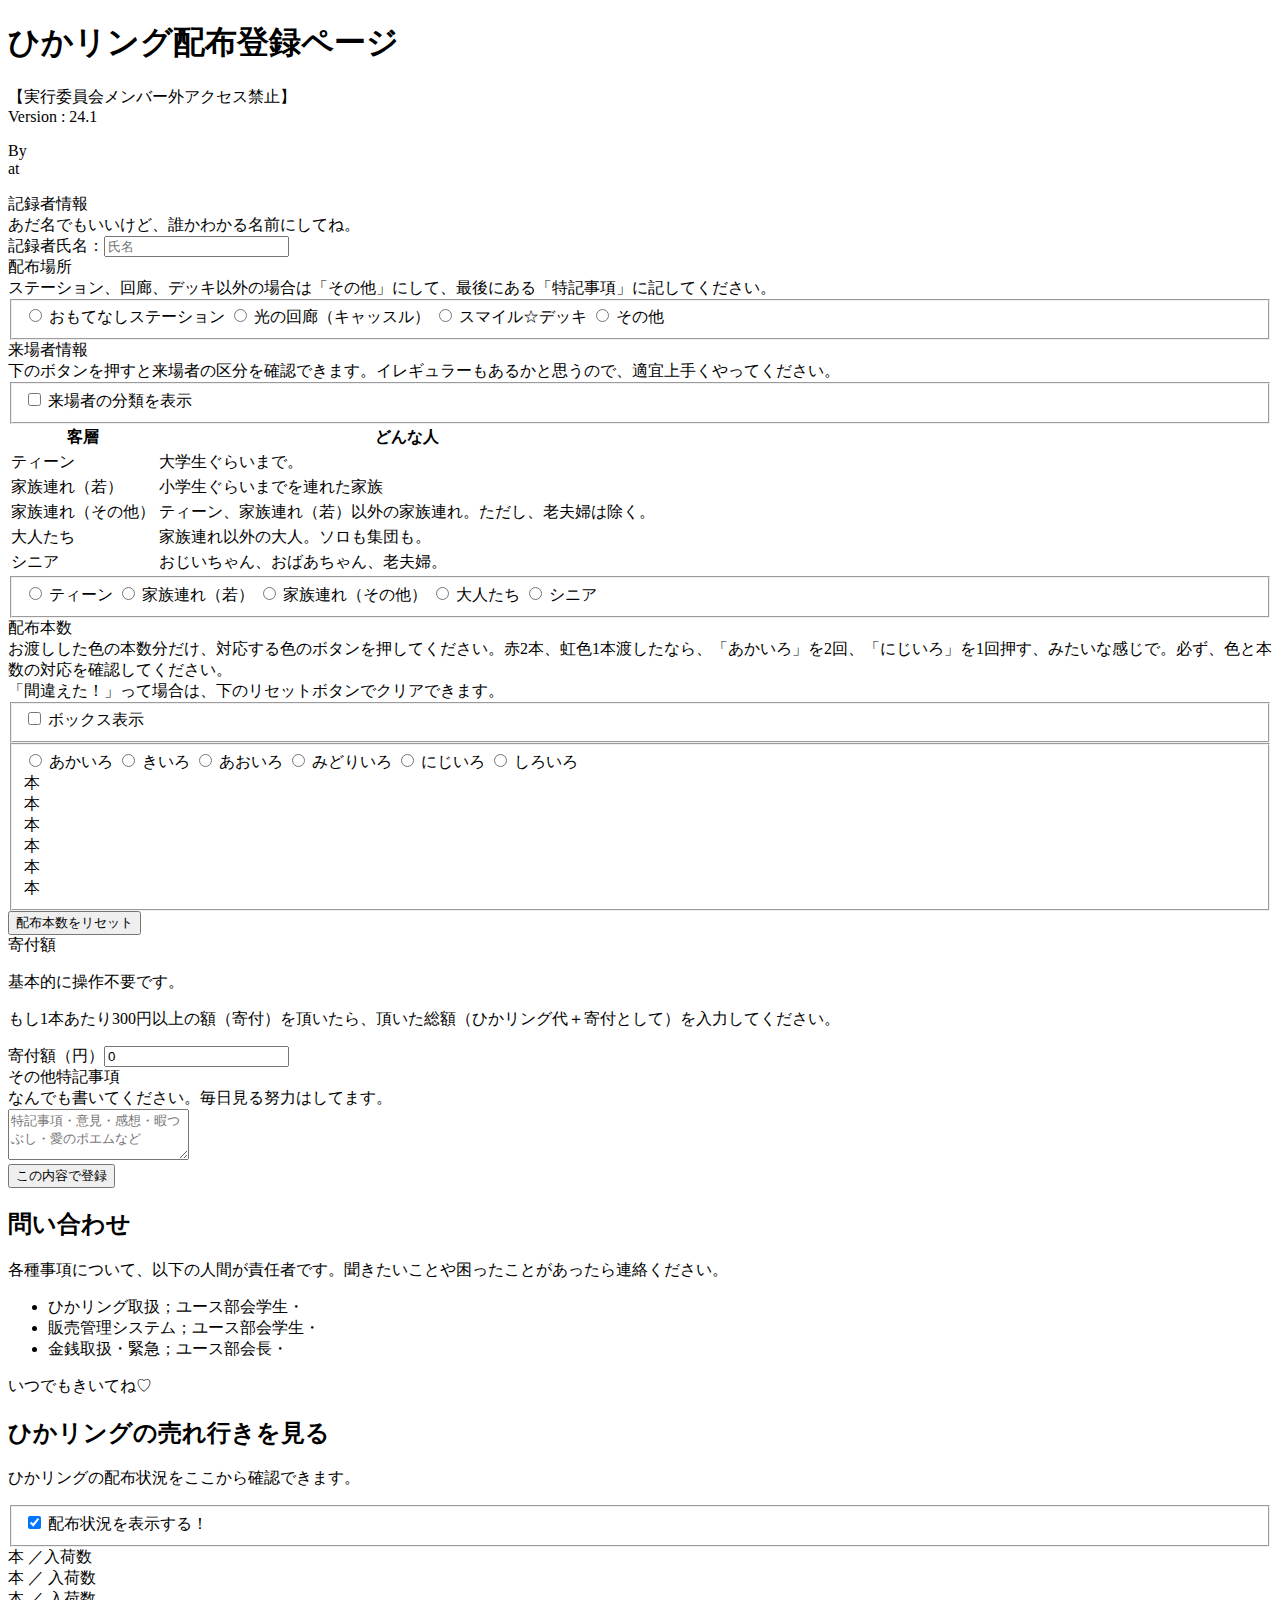
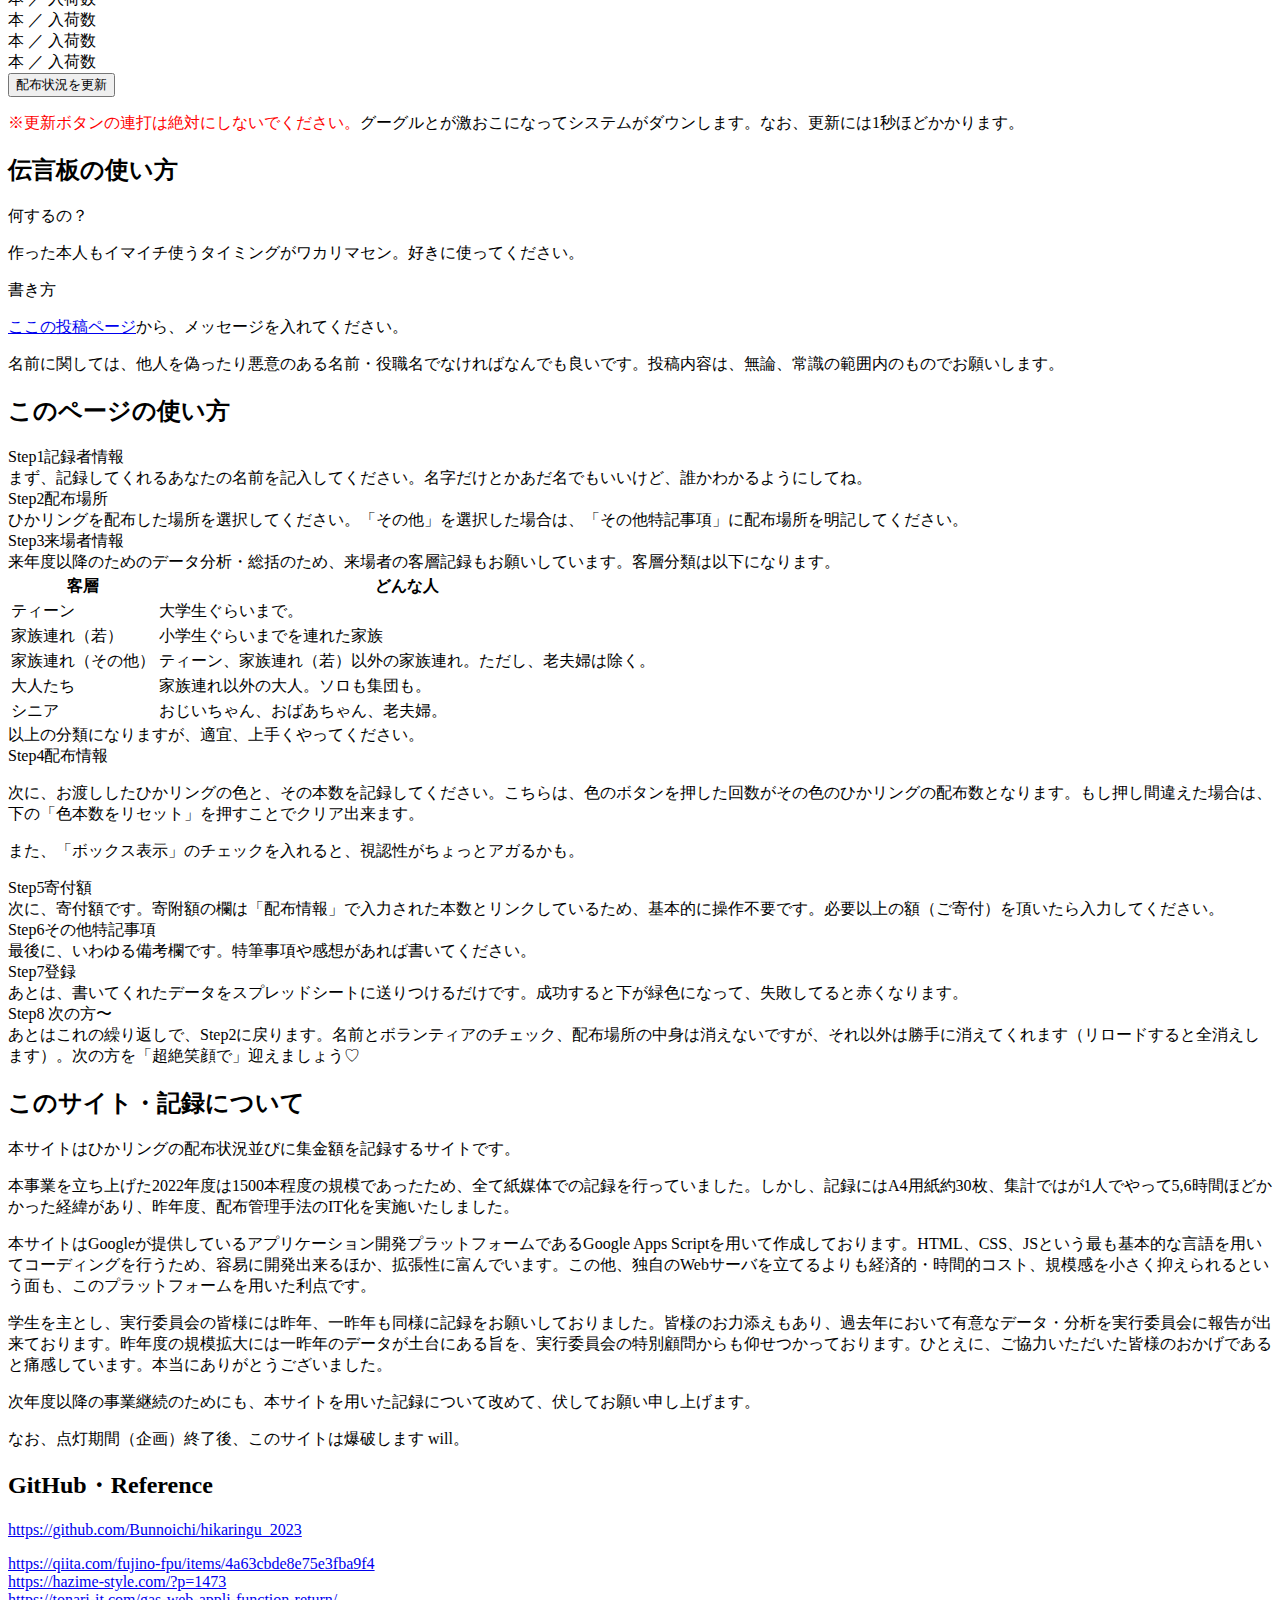
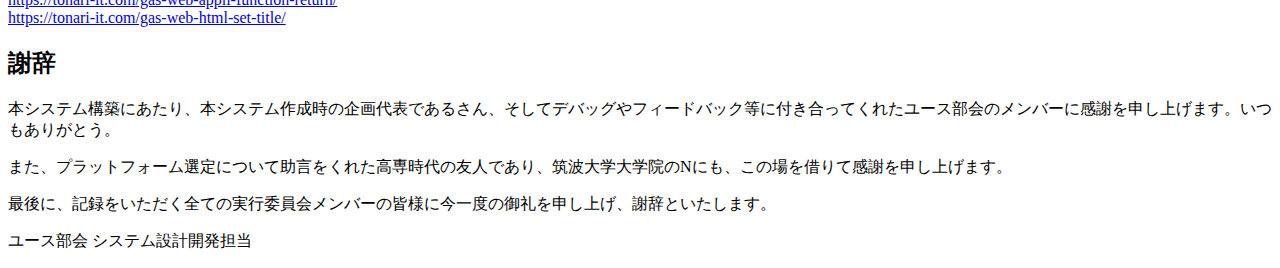
<file: GAS/index.html>
<!DOCTYPE html>
<meta charset="UTF-8" name="viewport" content="width=device-width, initial-scale=1, minimum-scale=1, user-scalable=yes">
<html>
  <head>
    <base target="_top">
    <!-- <link rel="stylesheet" href="style.css"> -->
    <!-- <script src="javascript.js"></script> -->
   <?!= HtmlService.createHtmlOutputFromFile("css").getContent(); ?>
   <?!= HtmlService.createHtmlOutputFromFile("script").getContent(); ?>
   </head>
   <body>
   <!-- Hello, World! -->
   <h1>ひかリング配布登録ページ</h1>
   <div class="warning">
      【実行委員会メンバー外アクセス禁止】
   </div>
   
   <div id="version_information">
      Version : 24.1
   </div>

   <div class="Messeage_display">
      <div id="messeage_content">
         <p>
            <?  output.append(array_messeage[3]); ?>
         </p>
      </div>
      <div id="messeage_meta_data">
         <p>
            <div id="messeage_meta_data_speaker">By <?  output.append(array_messeage[2]); ?></div>
            <div id="messeage_meta_data_data">at <?  output.append(array_messeage[0]); ?> <?  output.append(array_messeage[1]); ?></div>
         </p>
      </div>
   </div>

   <div class="question">
      <div class="question_overall">
         <div class="question_title">記録者情報</div>
         <div class="question_description">
            あだ名でもいいけど、誰かわかる名前にしてね。
            </div>
            <div class="question_content">
               <label for="input_handler_name">記録者氏名：</label><input type="text" id="input_handler_name" placeholder="氏名" class="textbox"><br>
            <!-- <fieldset class="checkbox-001">
               <label>
                  <input type="checkbox" id="input_checked_volunteer" >
                  わたし当日ボランティア！
               </label>
            </fieldset> -->
         </div>
      </div>
      
      <div class="question_overall">
         <div class="question_title">配布場所</div>
         <div class="question_description">
            ステーション、回廊、デッキ以外の場合は「その他」にして、最後にある「特記事項」に記してください。
         </div>
         <div class="question_content">
            <fieldset class="radio-003">
               <label>
                  <input type="radio" name="spot_choice"  id="spot_station" value="station"/>
                  おもてなしステーション
               </label>
               <label>
                  <input type="radio" name="spot_choice" id="spot_castle" value="castle"/>
                  光の回廊（キャッスル）
               </label>
               <label>
                  <input type="radio" name="spot_choice" id="spot_deck" value="deck"/>
                  スマイル☆デッキ
               </label>
               <label>
                  <input type="radio" name="spot_choice" id="spot_otherwise" value="otherwise"/>
                  その他
               </label>
            </fieldset>
         </div>
      </div>
      
      <div class="question_overall">
         <div class="question_title">来場者情報</div>
         <div class="question_description">
            下のボタンを押すと来場者の区分を確認できます。イレギュラーもあるかと思うので、適宜上手くやってください。
            <fieldset class="checkbox-001">
               <label>
                  <input type="checkbox" id="show_target_classification_flexbox" onclick="show_target_classification_flexbox()">
                  来場者の分類を表示
               </label>
            </fieldset>
            <div id="target_classification_flexbox">
               <table class="design12">
                  <tr>
                     <th>客層</th>
                     <th>どんな人</th>
                  </tr>
                  <tr>
                     <td>ティーン</td>
                     <td>大学生ぐらいまで。</td>
                  </tr>
                  <tr>
                     <td>家族連れ（若）</td>
                     <td>小学生ぐらいまでを連れた家族</td>
                  </tr>
                  <tr>
                     <td>家族連れ（その他）</td>
                     <td>ティーン、家族連れ（若）以外の家族連れ。ただし、老夫婦は除く。</td>
                  </tr>
                  <tr>
                     <td>大人たち</td>
                     <td>家族連れ以外の大人。ソロも集団も。</td>
                  </tr>
                  <tr>
                     <td>シニア</td>
                     <td>おじいちゃん、おばあちゃん、老夫婦。</td>
                  </tr>
               </table>
            </div>
         </div>
         <div class="question_content">
            <fieldset class="radio-003">
               <label>
                  <input type="radio" name="target_choice"  id="target_teen" value="teen"/>
                  ティーン
               </label>
               <label>
                  <input type="radio" name="target_choice" id="target_yaf" value="yaf"/>
                  家族連れ（若）
               </label>
               <label>
                  <input type="radio" name="target_choice" id="target_af" value="af"/>
                  家族連れ（その他）
               </label>
               <label>
                  <input type="radio" name="target_choice" id="target_adult" value="adult"/>
                  大人たち
               </label>
               <label>
                  <input type="radio" name="target_choice" id="target_senior" value="senior"/>
                  シニア
               </label>
            </fieldset>
         </div>
      </div>
      <div class="question_overall">
         <div class="question_title">配布本数</div>
         <div class="question_description">
            お渡しした色の本数分だけ、対応する色のボタンを押してください。赤2本、虹色1本渡したなら、「あかいろ」を2回、「にじいろ」を1回押す、みたいな感じで。必ず、色と本数の対応を確認してください。<br>「間違えた！」って場合は、下のリセットボタンでクリアできます。
            <fieldset class="checkbox-001">
               <label>
                  <input type="checkbox" onclick="box_show()" id="box_show">
                  ボックス表示
               </label>
            </fieldset>
         </div>
         <div class="question_content">
            <fieldset class="radio-002">
               <label id="color_P">
                  <input type="radio" value="color_P" name="color_choice" onclick="color_counter('color_P')"/>
                  あかいろ
                  <span class="color_amount" id="color_P_amount"></span>
               </label>
               <label id="color_Y">
                  <input type="radio" value="color_Y" name="color_choice" onclick="color_counter('color_Y')"/>
                  きいろ
                  <span class="color_amount" id="color_Y_amount"></span>
               </label>
               <label id="color_B">
                  <input type="radio" value="color_B" name="color_choice" onclick="color_counter('color_B')"/>
                  あおいろ
                  <span class="color_amount" id="color_B_amount"></span>
               </label>
               <label id="color_G">
                  <input type="radio" value="color_G" name="color_choice" onclick="color_counter('color_G')"/>
                  みどりいろ
                  <span class="color_amount" id="color_G_amount"></span>
               </label>
               <label id="color_Ra">
                  <input type="radio" value="color_Ra" name="color_choice" onclick="color_counter('color_Ra')"/>
                  にじいろ
                  <span class="color_amount" id="color_Ra_amount"></span>
               </label>
               <label id="color_W">
                  <input type="radio" value="color_W" name="color_choice" onclick="color_counter('color_W')"/>
                  しろいろ
                  <span class="color_amount" id="color_W_amount"></span>
               </label>
               <div class="color_amount_flex_parent">
                  <div class="color_amount_flex_child" id="color_amount_flex_child_P">
                     <span id="color_amount_flex_child_P_span"></span>
                     <span class="color_amount_flex_child_span">本</span>
                  </div>
                  <div class="color_amount_flex_child" id="color_amount_flex_child_Y">
                     <span id="color_amount_flex_child_Y_span"></span>
                     <span class="color_amount_flex_child_span">本</span>
                  </div>
                  <div class="color_amount_flex_child" id="color_amount_flex_child_B">
                     <span id="color_amount_flex_child_B_span"></span>
                     <span class="color_amount_flex_child_span">本</span>
                  </div>
               </div>
               <div class="color_amount_flex_parent">
                  <div class="color_amount_flex_child" id="color_amount_flex_child_G">
                     <span id="color_amount_flex_child_G_span"></span>
                     <span class="color_amount_flex_child_span">本</span>
                  </div>
                  <div class="color_amount_flex_child" id="color_amount_flex_child_Ra">
                     <span id="color_amount_flex_child_Ra_span"></span>
                     <span class="color_amount_flex_child_span">本</span>
                  </div>
                  <div class="color_amount_flex_child" id="color_amount_flex_child_W">
                     <span id="color_amount_flex_child_W_span"></span>
                     <span class="color_amount_flex_child_span">本</span>
                  </div>
               </div>

            </fieldset>
            <button id="color_amount_reset" onclick="color_counter_reset()">配布本数をリセット</button>
         </div>
      </div>
   </div>
      <div class="question_overall">
         <div class="question_title">寄付額</div>
         <div class="question_description">
            <p>
               基本的に操作不要です。
            </p>
            <p>
               もし1本あたり300円以上の額（寄付）を頂いたら、頂いた総額（ひかリング代＋寄付として）を入力してください。
            </p>
         </div>
         <div class="question_content">
            <label for="input_donation_amount">寄付額（円）</label><input type="number" class="textbox" id="input_donation_amount" min="0" value="0">
         </div>
      </div>
      <div class="question_overall">
         <div class="question_title">その他特記事項</div>
         <div class="question_description">
            なんでも書いてください。毎日見る努力はしてます。
         </div>
         <div class="question_content">
            <div class="question_description"></div>
            <textarea name="" id="input_commentary" placeholder="特記事項・意見・感想・暇つぶし・愛のポエムなど" class="textarea" rows="3"></textarea>
         </div>
      </div>
   </div>
   <input type="button" value="この内容で登録" id="submit_button" onclick="submit()"></button>

   <div class="container" id="container">
      <div id="container_1"></div>
      <div id="container_2"></div>
      <div id="container_3"></div>
   </div>

   <h2>問い合わせ</h2>
   <div class="content">
      <div class="description_content">
         各種事項について、以下の人間が責任者です。聞きたいことや困ったことがあったら連絡ください。
         <ul>
            <li>ひかリング取扱；ユース部会学生・<?  output.append(array_name.getValues()[0][0]); ?></li>
            <li>販売管理システム；ユース部会学生・<?  output.append(array_name.getValues()[1][0]); ?></li>
            <li>金銭取扱・緊急；ユース部会長・<?  output.append(array_name.getValues()[2][0]); ?></li>
         </ul>
         <p>いつでもきいてね♡</p>
      </div>
   </div>

   <h2>ひかリングの売れ行きを見る</h2>
   <div class="content">
      <div class="description_content">
         <p>ひかリングの配布状況をここから確認できます。</p>
         <fieldset class="checkbox-001">
            <label>
               <input type="checkbox" id="checkbox_show_eaarning_display" 
               onclick="show_eaarning_display()" checked>
               配布状況を表示する！
            </label>
         </fieldset>
         <div id="earning_display_parent">
            <div class="earning_display_child" id="earning_display_child_R">
               <span id="earning_display_child_R_span"><?=  getEarnings()[0][0]; ?></span>
               <span class="earning_display_child_span">本 ／入荷数</span>
               <span id="earning_display_child_R_ArraivalQuantity"><?  output.append(array_in.getValues()[0][0]); ?></span>
            </div>
            <div class="earning_display_child" id="earning_display_child_Y">
               <span id="earning_display_child_Y_span"><?=  getEarnings()[1][0]; ?></span>
               <span class="earning_display_child_span">本 ／ 入荷数</span>
               <span id="earning_display_child_Y_ArraivalQuantity"><?  output.append(array_in.getValues()[1][0]); ?></span>
            </div>
            <div class="earning_display_child" id="earning_display_child_B">
               <span id="earning_display_child_B_span"><?=  getEarnings()[2][0]; ?></span>
               <span class="earning_display_child_span">本 ／ 入荷数</span>
               <span id="earning_display_child_B_ArraivalQuantity"><?  output.append(array_in.getValues()[2][0]); ?></span>
            </div>
            <div class="earning_display_child" id="earning_display_child_G">
               <span id="earning_display_child_G_span"><?=  getEarnings()[3][0]; ?></span>
               <span class="earning_display_child_span">本 ／ 入荷数</span>
               <span id="earning_display_child_G_ArraivalQuantity"><?  output.append(array_in.getValues()[2][0]); ?></span>
            </div>
            <div class="earning_display_child" id="earning_display_child_Ra">
               <span id="earning_display_child_Ra_span"><?=  getEarnings()[4][0]; ?></span>
               <span class="earning_display_child_span">本 ／ 入荷数</span>
               <span id="earning_display_child_Ra_ArraivalQuantity"><?  output.append(array_in.getValues()[3][0]); ?></span>
            </div>
            <div class="earning_display_child" id="earning_display_child_W">
               <span id="earning_display_child_W_span"><?=  getEarnings()[5][0]; ?></span>
               <span class="earning_display_child_span">本 ／ 入荷数</span>
               <span id="earning_display_child_W_ArraivalQuantity"><?  output.append(array_in.getValues()[4][0]); ?></span>
            </div>
            <div id="updated_time"></div>
            <button id="color_amount_reset" onclick="earning_display_update()">配布状況を更新</button>
         </div>
         <p><font color="red">※更新ボタンの連打は絶対にしないでください。</font>グーグルと<?  output.append(array_name.getValues()[3][0]); ?>が激おこになってシステムがダウンします。なお、更新には1秒ほどかかります。</p>
      </div>
   </div>

   <h2>伝言板の使い方</h2>
   <div class="content">
         <div>
            <div class="step">何するの？</div>
            <div class="description_content">
               <p>
                  作った本人もイマイチ使うタイミングがワカリマセン。好きに使ってください。
               </p>
            </div>
         </div>
         <div>
            <div class="step">書き方</div>
            <div class="description_content">
               <p>
                  <a href="https://script.google.com/macros/s/AKfycbxxGWriLuSnff3xe3x0wlXobyGR4HcJAYVUxoHYwJDvlDvozFoM9_6Z1M3SjnwWqnCuWw/exec" target="_blank">ここの投稿ページ</a>から、メッセージを入れてください。
               </p>
               <p>
                  名前に関しては、他人を偽ったり悪意のある名前・役職名でなければなんでも良いです。投稿内容は、無論、常識の範囲内のものでお願いします。
               </p>
            </div>
         </div>
         <div>
   </div>

   <h2>このページの使い方</h2>
   <div class="content">
      <div class="step"><span class="step_num">Step1</span>記録者情報</div>
      <div class="description_content">
         まず、記録してくれるあなたの名前を記入してください。名字だけとかあだ名でもいいけど、誰かわかるようにしてね。
      </div>
      <div class="step"><span class="step_num">Step2</span>配布場所</div>
      <div class="description_content">
         ひかリングを配布した場所を選択してください。「その他」を選択した場合は、「その他特記事項」に配布場所を明記してください。
      </div>
      <div class="step" id="description_target_description"><span class="step_num">Step3</span>来場者情報</div>
      <div class="description_content">
         来年度以降のためのデータ分析・総括のため、来場者の客層記録もお願いしています。客層分類は以下になります。
         <table class="design12">
            <tr>
               <th>客層</th>
               <th>どんな人</th>
            </tr>
            <tr>
               <td>ティーン</td>
               <td>大学生ぐらいまで。</td>
            </tr>
            <tr>
               <td>家族連れ（若）</td>
               <td>小学生ぐらいまでを連れた家族</td>
            </tr>
            <tr>
               <td>家族連れ（その他）</td>
               <td>ティーン、家族連れ（若）以外の家族連れ。ただし、老夫婦は除く。</td>
            </tr>
            <tr>
               <td>大人たち</td>
               <td>家族連れ以外の大人。ソロも集団も。</td>
            </tr>
            <tr>
               <td>シニア</td>
               <td>おじいちゃん、おばあちゃん、老夫婦。</td>
            </tr>
         </table>
         以上の分類になりますが、適宜、上手くやってください。
      </div>
      <div class="step"><span class="step_num">Step4</span>配布情報</div>
      <div class="description_content">
         <p>次に、お渡ししたひかリングの色と、その本数を記録してください。こちらは、色のボタンを押した回数がその色のひかリングの配布数となります。もし押し間違えた場合は、下の「色本数をリセット」を押すことでクリア出来ます。</p>
         <p>また、「ボックス表示」のチェックを入れると、視認性がちょっとアガるかも。</p>
      </div>
      <div class="step"><span class="step_num">Step5</span>寄付額</div>
      <div class="description_content">
         次に、寄付額です。寄附額の欄は「配布情報」で入力された本数とリンクしているため、基本的に操作不要です。必要以上の額（ご寄付）を頂いたら入力してください。
      </div>
      <div class="step"><span class="step_num">Step6</span>その他特記事項</div>
      <div class="description_content">
         最後に、いわゆる備考欄です。特筆事項や感想があれば書いてください。
      </div>
      <div class="step"><span class="step_num">Step7</span>登録</div>
      <div class="description_content">
         あとは、書いてくれたデータをスプレッドシートに送りつけるだけです。成功すると下が緑色になって、失敗してると赤くなります。
      </div>
      <div class="step"><span class="step_num">Step8</span> 次の方〜</div>
      <div class="description_content">
         あとはこれの繰り返しで、Step2に戻ります。名前とボランティアのチェック、配布場所の中身は消えないですが、それ以外は勝手に消えてくれます（リロードすると全消えします）。次の方を「超絶笑顔で」迎えましょう♡
      </div>
   </div>

   <h2>このサイト・記録について</h2>
   <div class="content">
      <p>本サイトはひかリングの配布状況並びに集金額を記録するサイトです。</p>
      <p>本事業を立ち上げた2022年度は1500本程度の規模であったため、全て紙媒体での記録を行っていました。しかし、記録にはA4用紙約30枚、集計では<?  output.append(array_name.getValues()[3][0]); ?>が1人でやって5,6時間ほどかかった経緯があり、昨年度、配布管理手法のIT化を実施いたしました。</p>
      <p>本サイトはGoogleが提供しているアプリケーション開発プラットフォームであるGoogle Apps Scriptを用いて作成しております。HTML、CSS、JSという最も基本的な言語を用いてコーディングを行うため、容易に開発出来るほか、拡張性に富んでいます。この他、独自のWebサーバを立てるよりも経済的・時間的コスト、規模感を小さく抑えられるという面も、このプラットフォームを用いた利点です。</p>
      <p>学生を主とし、実行委員会の皆様には昨年、一昨年も同様に記録をお願いしておりました。皆様のお力添えもあり、過去年において有意なデータ・分析を実行委員会に報告が出来ております。昨年度の規模拡大には一昨年のデータが土台にある旨を、実行委員会の<?  output.append(array_name.getValues()[4][0]); ?>特別顧問からも仰せつかっております。ひとえに、ご協力いただいた皆様のおかげであると痛感しています。本当にありがとうございました。</p> 
      <p>次年度以降の事業継続のためにも、本サイトを用いた記録について改めて、伏してお願い申し上げます。</p>
      <p>なお、点灯期間（企画）終了後、このサイトは爆破します will。</p>
   </div>

   <h2>GitHub・Reference</h2>
   <div class="content">
      <p>
         <a href="https://github.com/Bunnoichi/hikaringu_2023" target="_blank">https://github.com/Bunnoichi/hikaringu_2023</a>
      </p>
      <p>
         <a href="https://qiita.com/fujino-fpu/items/4a63cbde8e75e3fba9f4" target="_blank">https://qiita.com/fujino-fpu/items/4a63cbde8e75e3fba9f4</a><br>
         <a href="https://hazime-style.com/?p=1473" target="_blank">https://hazime-style.com/?p=1473</a><br>
         <a href="https://tonari-it.com/gas-web-appli-function-return/" target="_blank">https://tonari-it.com/gas-web-appli-function-return/</a><br>
         <a href="https://tonari-it.com/gas-web-html-set-title/" target="_blank">https://tonari-it.com/gas-web-html-set-title/</a>
      </p>
   </div>

   <h2>謝辞</h2>
   <div class="content">
      <p>本システム構築にあたり、本システム作成時の企画代表である<?  output.append(array_name.getValues()[0][0]); ?>さん、そしてデバッグやフィードバック等に付き合ってくれたユース部会のメンバーに感謝を申し上げます。いつもありがとう。</p>
      <p>また、プラットフォーム選定について助言をくれた高専時代の友人であり、筑波大学大学院のNにも、この場を借りて感謝を申し上げます。</p>
      <p>最後に、記録をいただく全ての実行委員会メンバーの皆様に今一度の御礼を申し上げ、謝辞といたします。</p>
      <p id="author">ユース部会 システム設計開発担当　<?  output.append(array_name.getValues()[1][0]); ?></p>
   </div>

   </body>
</html>
</file>
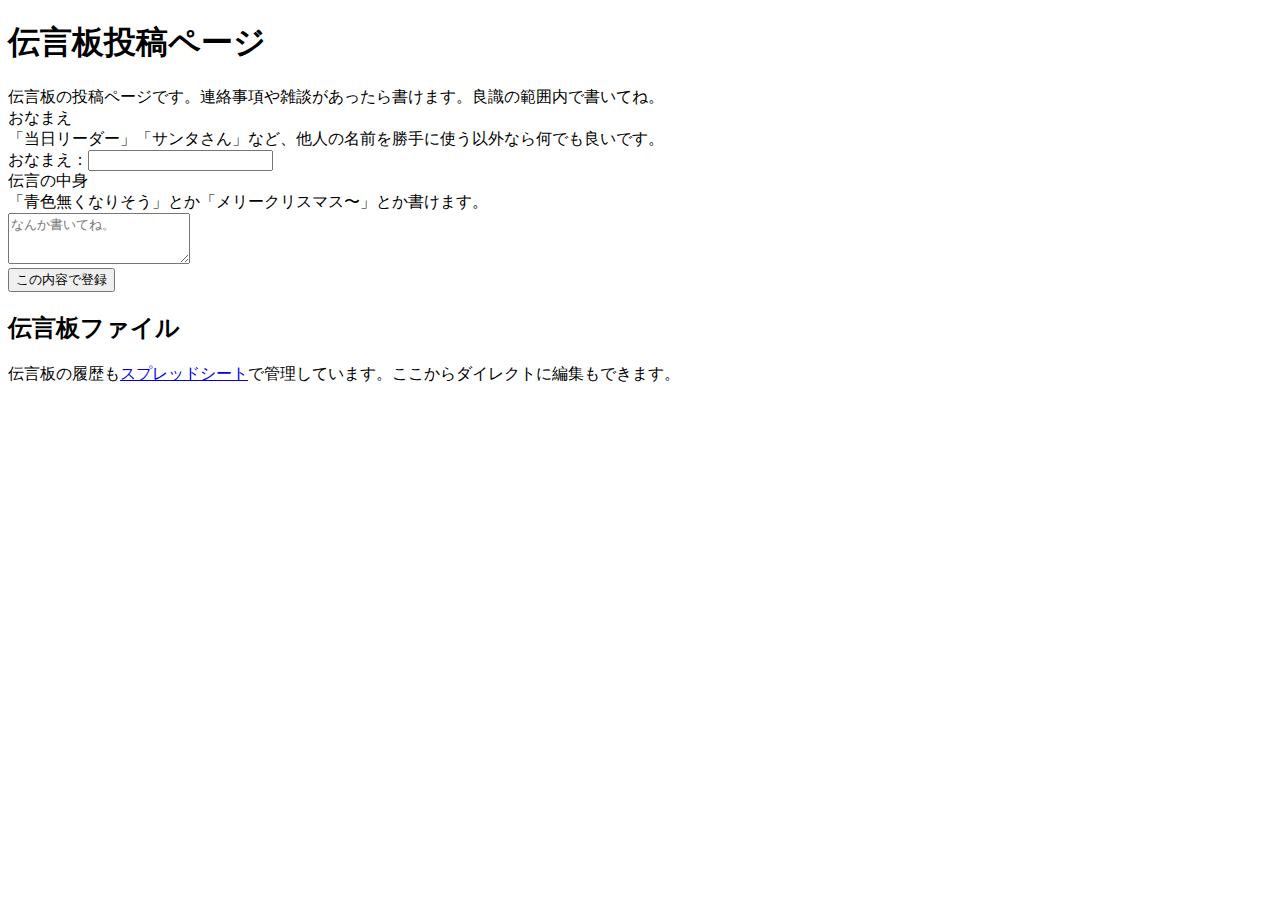
<file: Messeage_Page/GAS_messeage/index.html>
<!DOCTYPE html>
<meta charset="UTF-8" name="viewport" content="width=device-width, initial-scale=1, minimum-scale=1, user-scalable=yes">
<html>
  <head>
    <base target="_top">
    <!-- <link rel="stylesheet" href="style.css"> -->
    <!-- <script src="javascript.js"></script> -->
   <?!= HtmlService.createHtmlOutputFromFile("css").getContent(); ?>
  </head>
  <body>
    <!-- Hello, World! -->
    <h1>伝言板投稿ページ</h1>
    <div class="warning">
       伝言板の投稿ページです。連絡事項や雑談があったら書けます。良識の範囲内で書いてね。
    </div>
    <div class="question">
       <div class="question_overall">
          <div class="question_title">おなまえ</div>
          <div class="question_description">
             「当日リーダー」「サンタさん」など、他人の名前を勝手に使う以外なら何でも良いです。
            </div>
            <div class="question_content">
               <label for="input_handler_name">おなまえ：</label><input type="text" id="input_handler_name" placeholder="" class="textbox"><br>
         </div>
      </div>
   </div>
      <div class="question_overall">
         <div class="question_title">伝言の中身</div>
         <div class="question_description">
            「青色無くなりそう」とか「メリークリスマス〜」とか書けます。
         </div>
         <div class="question_content">
            <div class="question_description"></div>
            <textarea name="" id="input_commentary" placeholder="なんか書いてね。" class="textarea" rows="3"></textarea>
         </div>
      </div>
   </div>
   <input type="button" value="この内容で登録" id="submit_button" onclick="submit()"></button>

   <div class="container" id="container">
      <div id="container_1"></div>
      <div id="container_2"></div>
      <div id="container_3"></div>
   </div>

   <h2>伝言板ファイル</h2>
   <div class="content">
      <div class="description_content">
         伝言板の履歴も<a href="https://docs.google.com/spreadsheets/d/1G0sJRxNn67iJQOWuoRf7CKXnBJKJf3SASZeDKZIAAZo/edit#gid=1383962749" target="_blank">スプレッドシート</a>で管理しています。ここからダイレクトに編集もできます。
      </div>
   </div>
  </body>
  <script>
    const id_name_array = [
      'input_handler_name',
      'input_commentary'
    ];

    function remove_content() {
      document.getElementById(id_name_array[0]).value = '';
      document.getElementById(id_name_array[1]).value = '';
    }

    // 登録ボタンリクエスト時、各変数を配列にして返却
    // 不足分がある場合は不足配列を返却
    function input_and_errorCheck(){
      var value;
      var alert_value = [];
      var return_value = [];

      var now = new Date();
      
      // 記録日時を配列に格納
      return_value.push(now.getFullYear() + "-" + (Number(now.getMonth()) + 1)  + "-" + now.getDate());
      return_value.push(now.getHours() + ':' + now.getMinutes() + ':' + now.getSeconds());

      // 名前がちゃんと記録できてるか
      if ((value = document.getElementById(id_name_array[0]).value) === '') {
          alert_value.push('名前');
      } else {
          return_value.push(value);
      }

      // 伝言の中身があるか
      if ((value = document.getElementById(id_name_array[1]).value) === '') {
          alert_value.push('伝言の中身');
      } else {
          return_value.push(value);
      }

      // デバッグ用
      console.log('return_value' + return_value);
      console.log('alert_value' + alert_value);

      // すべて記録できていれば記録内容（return_value配列）を返す
      // 不足情報（alert_value配列 != 0）があればそれを返す
      if (alert_value.length === 0) {
          return_value.unshift(0);
          return return_value;
      } else {
          alert_value.unshift(1);
          return alert_value;
      }
    }

    // 登録
    google.script.run
      function submit() {

          // 記録を確認し、戻り値配列を格納
          var result_input_and_errorCheck = input_and_errorCheck();

          var container = document.getElementById('container');
          var container_1 = document.getElementById('container_1');
          var container_2 = document.getElementById('container_2');

          // input_and_errorCheckに応じて、登録完了と失敗を表示
          if (result_input_and_errorCheck[0] === 0) {
            result_input_and_errorCheck.shift();

            container.style.background = "#31fb422e";
            container.style.border = "1px solid #179800";
            container_1.textContent = '登録完了！';
            container_2.textContent = (result_input_and_errorCheck);
            console.log('clear');
          } else {
            console.log('out');
            result_input_and_errorCheck.shift();
            
            container.style.background = "#ffecec";
            container.style.border = "1px solid #f5aca6";

            container_1.textContent = '登録失敗！不足あります！';
            container_2.textContent = (result_input_and_errorCheck + 'を入れて！');
            return;
          }

          // デバッグ用
          console.log(result_input_and_errorCheck);

          // 再利用しない情報を削除
          remove_content();

          google.script.run.setSsValue(result_input_and_errorCheck);

      }
  </script>
</html>
</file>
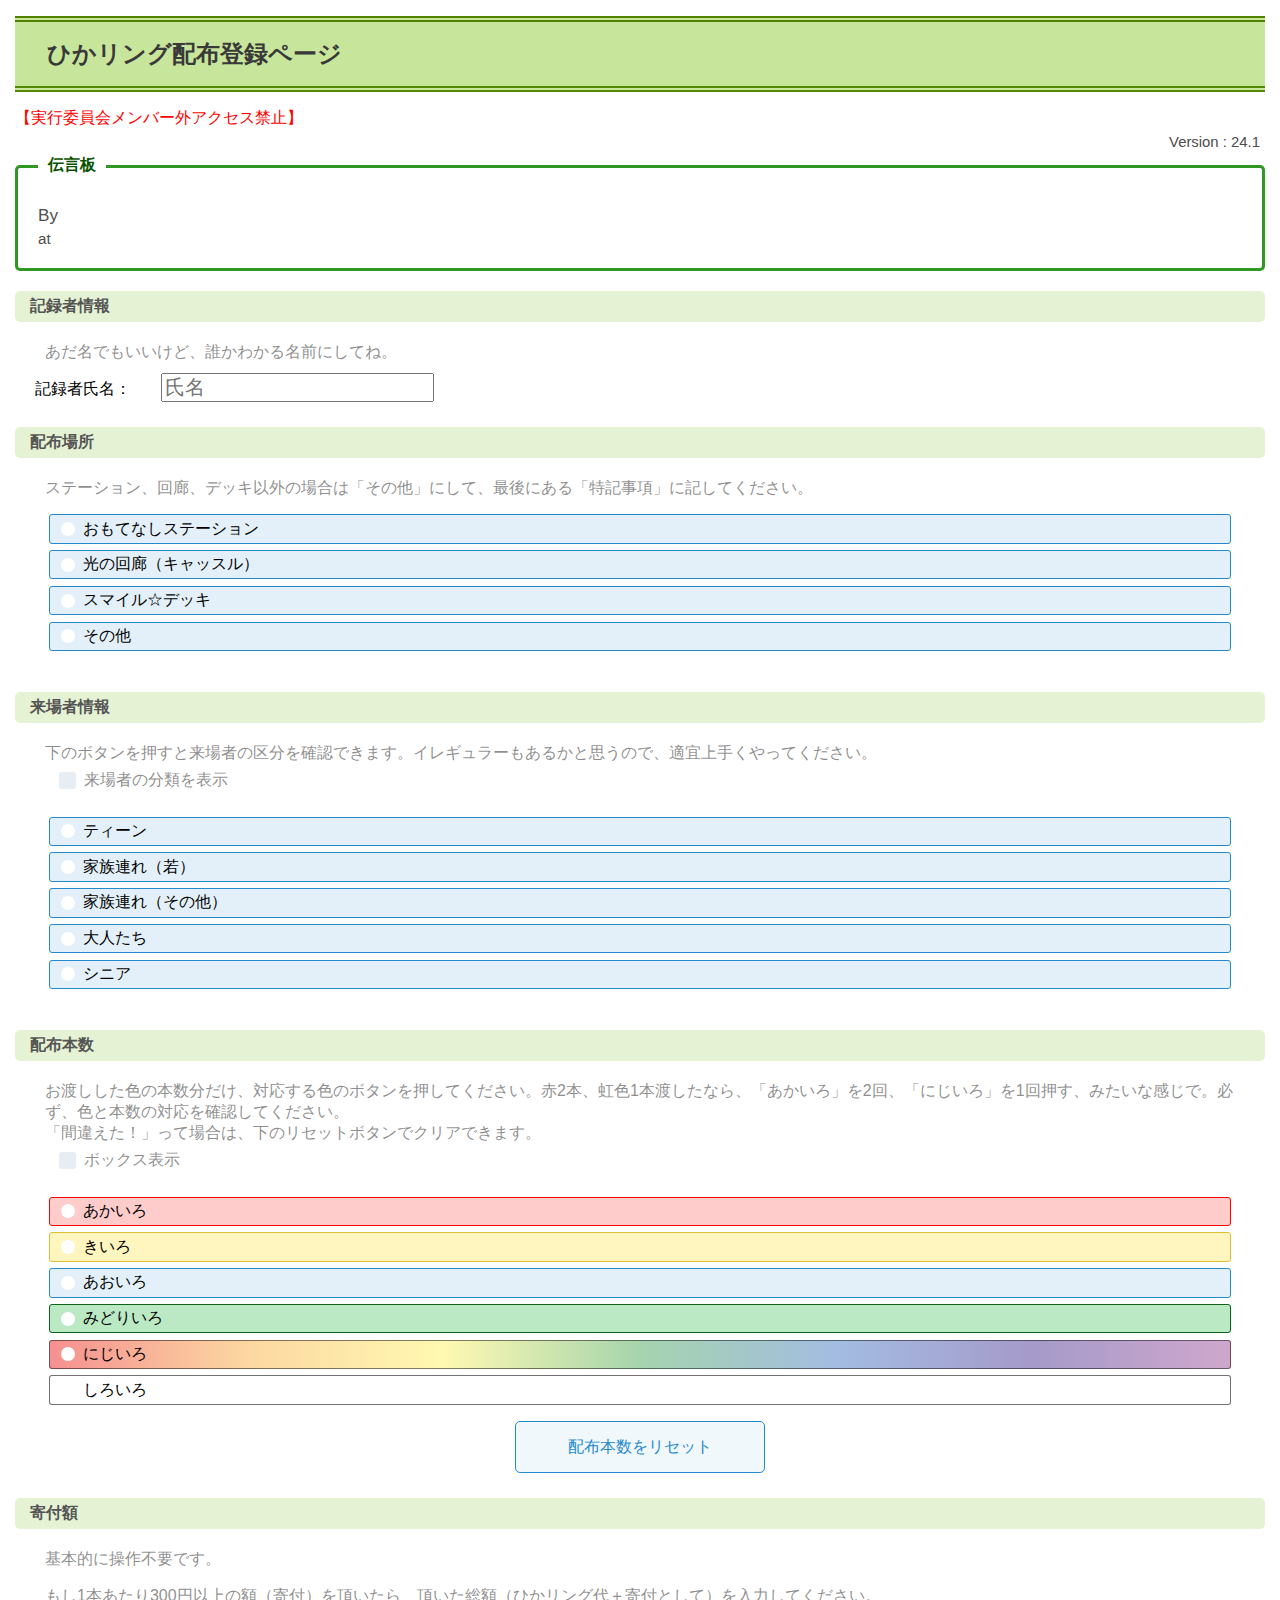
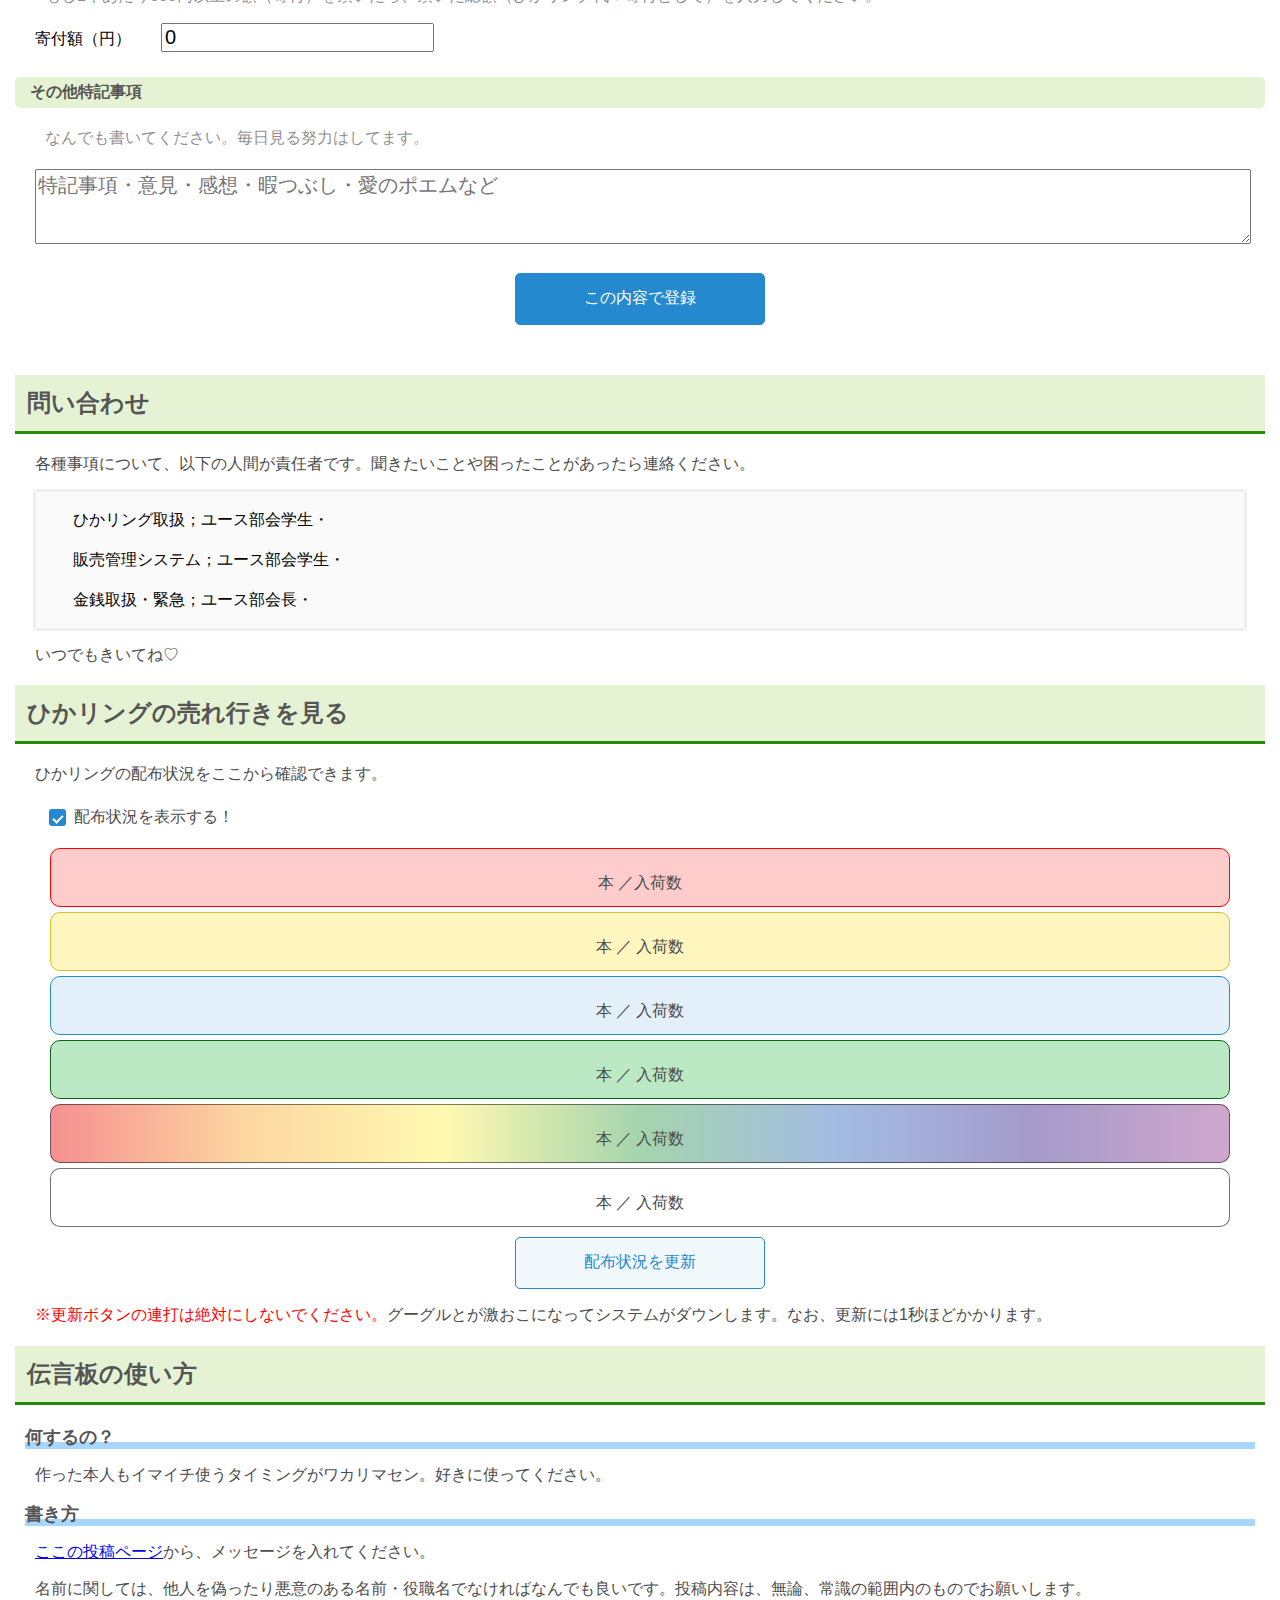
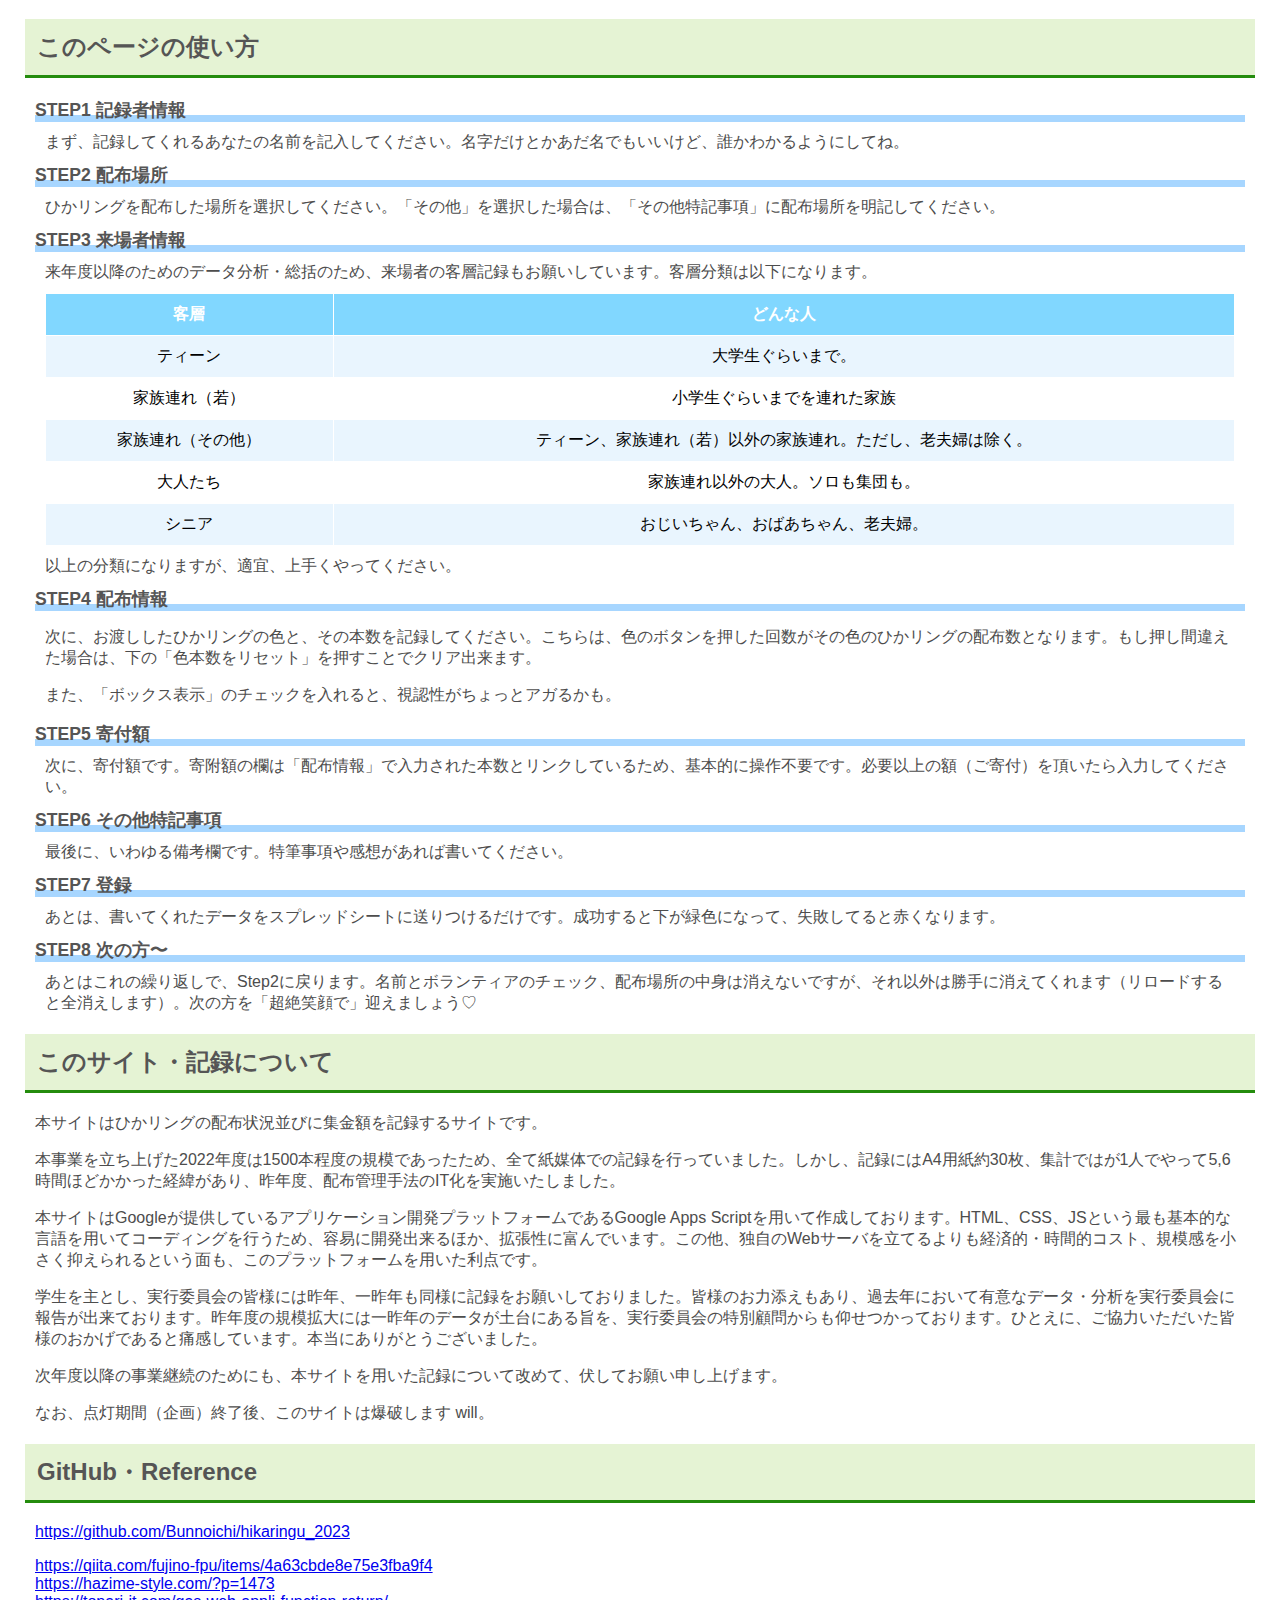
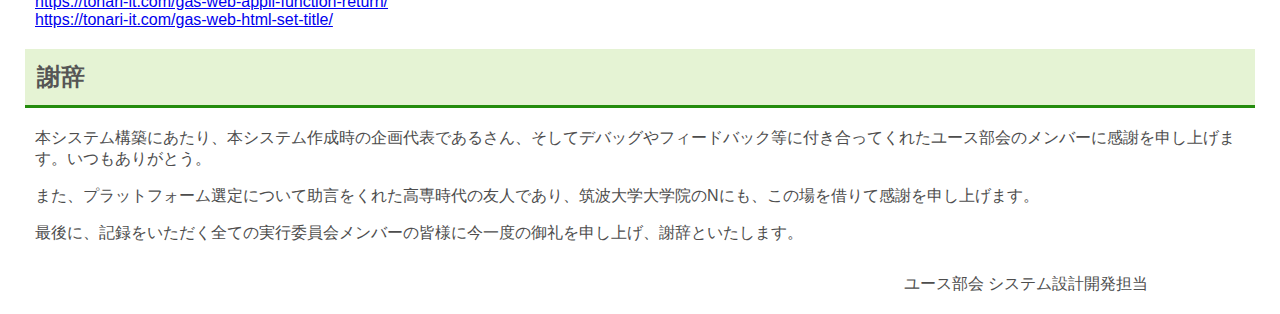
<file: home.html>
<!DOCTYPE html>
<meta charset="UTF-8" name="viewport" content="width=device-width, initial-scale=1, minimum-scale=1, user-scalable=yes">
<html>
  <head>
    <base target="_top">
    <link rel="stylesheet" href="style.css">
    <script src="javascript.js"></script>
   <?!= HtmlService.createHtmlOutputFromFile("css").getContent(); ?>
  </head>
  <body>
    <!-- Hello, World! -->
    <h1>ひかリング配布登録ページ</h1>
    <div class="warning">
       【実行委員会メンバー外アクセス禁止】
    </div>
    
    <div id="version_information">
       Version : 24.1
    </div>

    <div class="Messeage_display">
      <div id="messeage_content">
         <p>
            <?  output.append(array_messeage[3]); ?>
         </p>
      </div>
      <div id="messeage_meta_data">
         <p>
            <div id="messeage_meta_data_speaker">By <?  output.append(array_messeage[2]); ?></div>
            <div id="messeage_meta_data_data">at <?  output.append(array_messeage[0]); ?> <?  output.append(array_messeage[1]); ?></div>
         </p>
      </div>
   </div>

    <div class="question">
       <div class="question_overall">
          <div class="question_title">記録者情報</div>
          <div class="question_description">
             あだ名でもいいけど、誰かわかる名前にしてね。
            </div>
            <div class="question_content">
               <label for="input_handler_name">記録者氏名：</label><input type="text" id="input_handler_name" placeholder="氏名" class="textbox"><br>
            <!-- <fieldset class="checkbox-001">
               <label>
                  <input type="checkbox" id="input_checked_volunteer" >
                  わたし当日ボランティア！
               </label>
            </fieldset> -->
         </div>
      </div>
      
      <div class="question_overall">
         <div class="question_title">配布場所</div>
         <div class="question_description">
            ステーション、回廊、デッキ以外の場合は「その他」にして、最後にある「特記事項」に記してください。
         </div>
         <div class="question_content">
            <fieldset class="radio-003">
               <label>
                  <input type="radio" name="spot_choice"  id="spot_station" value="station"/>
                  おもてなしステーション
               </label>
               <label>
                  <input type="radio" name="spot_choice" id="spot_castle" value="castle"/>
                  光の回廊（キャッスル）
               </label>
               <label>
                  <input type="radio" name="spot_choice" id="spot_deck" value="deck"/>
                  スマイル☆デッキ
               </label>
               <label>
                  <input type="radio" name="spot_choice" id="spot_otherwise" value="otherwise"/>
                  その他
               </label>
            </fieldset>
         </div>
      </div>
      
      <div class="question_overall">
         <div class="question_title">来場者情報</div>
         <div class="question_description">
            下のボタンを押すと来場者の区分を確認できます。イレギュラーもあるかと思うので、適宜上手くやってください。
            <fieldset class="checkbox-001">
               <label>
                  <input type="checkbox" id="show_target_classification_flexbox" onclick="show_target_classification_flexbox()">
                  来場者の分類を表示
               </label>
            </fieldset>
            <div id="target_classification_flexbox">
               <table class="design12">
                  <tr>
                     <th>客層</th>
                     <th>どんな人</th>
                  </tr>
                  <tr>
                     <td>ティーン</td>
                     <td>大学生ぐらいまで。</td>
                  </tr>
                  <tr>
                     <td>家族連れ（若）</td>
                     <td>小学生ぐらいまでを連れた家族</td>
                  </tr>
                  <tr>
                     <td>家族連れ（その他）</td>
                     <td>ティーン、家族連れ（若）以外の家族連れ。ただし、老夫婦は除く。</td>
                  </tr>
                  <tr>
                     <td>大人たち</td>
                     <td>家族連れ以外の大人。ソロも集団も。</td>
                  </tr>
                  <tr>
                     <td>シニア</td>
                     <td>おじいちゃん、おばあちゃん、老夫婦。</td>
                  </tr>
               </table>
            </div>
         </div>
         <div class="question_content">
            <fieldset class="radio-003">
               <label>
                  <input type="radio" name="target_choice"  id="target_teen" value="teen"/>
                  ティーン
               </label>
               <label>
                  <input type="radio" name="target_choice" id="target_yaf" value="yaf"/>
                  家族連れ（若）
               </label>
               <label>
                  <input type="radio" name="target_choice" id="target_af" value="af"/>
                  家族連れ（その他）
               </label>
               <label>
                  <input type="radio" name="target_choice" id="target_adult" value="adult"/>
                  大人たち
               </label>
               <label>
                  <input type="radio" name="target_choice" id="target_senior" value="senior"/>
                  シニア
               </label>
            </fieldset>
         </div>
      </div>
      <div class="question_overall">
         <div class="question_title">配布本数</div>
         <div class="question_description">
            お渡しした色の本数分だけ、対応する色のボタンを押してください。赤2本、虹色1本渡したなら、「あかいろ」を2回、「にじいろ」を1回押す、みたいな感じで。必ず、色と本数の対応を確認してください。<br>「間違えた！」って場合は、下のリセットボタンでクリアできます。
            <fieldset class="checkbox-001">
               <label>
                  <input type="checkbox" onclick="box_show()" id="box_show">
                  ボックス表示
               </label>
            </fieldset>
         </div>
         <div class="question_content">
            <fieldset class="radio-002">
               <label id="color_P">
                  <input type="radio" value="color_P" name="color_choice" onclick="color_counter('color_P')"/>
                  あかいろ
                  <span class="color_amount" id="color_P_amount"></span>
               </label>
               <label id="color_Y">
                  <input type="radio" value="color_Y" name="color_choice" onclick="color_counter('color_Y')"/>
                  きいろ
                  <span class="color_amount" id="color_Y_amount"></span>
               </label>
               <label id="color_B">
                  <input type="radio" value="color_B" name="color_choice" onclick="color_counter('color_B')"/>
                  あおいろ
                  <span class="color_amount" id="color_B_amount"></span>
               </label>
               <label id="color_G">
                  <input type="radio" value="color_G" name="color_choice" onclick="color_counter('color_G')"/>
                  みどりいろ
                  <span class="color_amount" id="color_G_amount"></span>
               </label>
               <label id="color_Ra">
                  <input type="radio" value="color_Ra" name="color_choice" onclick="color_counter('color_Ra')"/>
                  にじいろ
                  <span class="color_amount" id="color_Ra_amount"></span>
               </label>
               <label id="color_W">
                  <input type="radio" value="color_W" name="color_choice" onclick="color_counter('color_W')"/>
                  しろいろ
                  <span class="color_amount" id="color_W_amount"></span>
               </label>
               <div class="color_amount_flex_parent">
                  <div class="color_amount_flex_child" id="color_amount_flex_child_P">
                     <span id="color_amount_flex_child_P_span"></span>
                     <span class="color_amount_flex_child_span">本</span>
                  </div>
                  <div class="color_amount_flex_child" id="color_amount_flex_child_Y">
                     <span id="color_amount_flex_child_Y_span"></span>
                     <span class="color_amount_flex_child_span">本</span>
                  </div>
                  <div class="color_amount_flex_child" id="color_amount_flex_child_B">
                     <span id="color_amount_flex_child_B_span"></span>
                     <span class="color_amount_flex_child_span">本</span>
                  </div>
               </div>
               <div class="color_amount_flex_parent">
                  <div class="color_amount_flex_child" id="color_amount_flex_child_G">
                     <span id="color_amount_flex_child_G_span"></span>
                     <span class="color_amount_flex_child_span">本</span>
                  </div>
                  <div class="color_amount_flex_child" id="color_amount_flex_child_Ra">
                     <span id="color_amount_flex_child_Ra_span"></span>
                     <span class="color_amount_flex_child_span">本</span>
                  </div>
                  <div class="color_amount_flex_child" id="color_amount_flex_child_W">
                     <span id="color_amount_flex_child_W_span"></span>
                     <span class="color_amount_flex_child_span">本</span>
                  </div>
               </div>

            </fieldset>
            <button id="color_amount_reset" onclick="color_counter_reset()">配布本数をリセット</button>
         </div>
      </div>
   </div>
      <div class="question_overall">
         <div class="question_title">寄付額</div>
         <div class="question_description">
            <p>
               基本的に操作不要です。
            </p>
            <p>
               もし1本あたり300円以上の額（寄付）を頂いたら、頂いた総額（ひかリング代＋寄付として）を入力してください。
            </p>
         </div>
         <div class="question_content">
            <label for="input_donation_amount">寄付額（円）</label><input type="number" class="textbox" id="input_donation_amount" min="0" value="0">
         </div>
      </div>
      <div class="question_overall">
         <div class="question_title">その他特記事項</div>
         <div class="question_description">
            なんでも書いてください。毎日見る努力はしてます。
         </div>
         <div class="question_content">
            <div class="question_description"></div>
            <textarea name="" id="input_commentary" placeholder="特記事項・意見・感想・暇つぶし・愛のポエムなど" class="textarea" rows="3"></textarea>
         </div>
      </div>
   </div>
   <input type="button" value="この内容で登録" id="submit_button" onclick="submit()"></button>

   <div class="container" id="container">
      <div id="container_1"></div>
      <div id="container_2"></div>
      <div id="container_3"></div>
   </div>

   <h2>問い合わせ</h2>
   <div class="content">
      <div class="description_content">
         各種事項について、以下の人間が責任者です。聞きたいことや困ったことがあったら連絡ください。
         <ul>
            <li>ひかリング取扱；ユース部会学生・<?  output.append(array_name.getValues()[0][0]); ?></li>
            <li>販売管理システム；ユース部会学生・<?  output.append(array_name.getValues()[1][0]); ?></li>
            <li>金銭取扱・緊急；ユース部会長・<?  output.append(array_name.getValues()[2][0]); ?></li>
         </ul>
         <p>いつでもきいてね♡</p>
      </div>
   </div>

   <h2>ひかリングの売れ行きを見る</h2>
   <div class="content">
      <div class="description_content">
         <p>ひかリングの配布状況をここから確認できます。</p>
         <fieldset class="checkbox-001">
            <label>
               <input type="checkbox" id="checkbox_show_eaarning_display" 
               onclick="show_eaarning_display()" checked>
               配布状況を表示する！
            </label>
         </fieldset>
         <div id="earning_display_parent">
            <div class="earning_display_child" id="earning_display_child_R">
               <span id="earning_display_child_R_span"><?=  getEarnings()[0][0]; ?></span>
               <span class="earning_display_child_span">本 ／入荷数</span>
               <span id="earning_display_child_R_ArraivalQuantity"><?  output.append(array_in.getValues()[0][0]); ?></span>
            </div>
            <div class="earning_display_child" id="earning_display_child_Y">
               <span id="earning_display_child_Y_span"><?=  getEarnings()[1][0]; ?></span>
               <span class="earning_display_child_span">本 ／ 入荷数</span>
               <span id="earning_display_child_Y_ArraivalQuantity"><?  output.append(array_in.getValues()[1][0]); ?></span>
            </div>
            <div class="earning_display_child" id="earning_display_child_B">
               <span id="earning_display_child_B_span"><?=  getEarnings()[2][0]; ?></span>
               <span class="earning_display_child_span">本 ／ 入荷数</span>
               <span id="earning_display_child_B_ArraivalQuantity"><?  output.append(array_in.getValues()[2][0]); ?></span>
            </div>
            <div class="earning_display_child" id="earning_display_child_G">
               <span id="earning_display_child_G_span"><?=  getEarnings()[3][0]; ?></span>
               <span class="earning_display_child_span">本 ／ 入荷数</span>
               <span id="earning_display_child_G_ArraivalQuantity"><?  output.append(array_in.getValues()[2][0]); ?></span>
            </div>
            <div class="earning_display_child" id="earning_display_child_Ra">
               <span id="earning_display_child_Ra_span"><?=  getEarnings()[4][0]; ?></span>
               <span class="earning_display_child_span">本 ／ 入荷数</span>
               <span id="earning_display_child_Ra_ArraivalQuantity"><?  output.append(array_in.getValues()[3][0]); ?></span>
            </div>
            <div class="earning_display_child" id="earning_display_child_W">
               <span id="earning_display_child_W_span"><?=  getEarnings()[5][0]; ?></span>
               <span class="earning_display_child_span">本 ／ 入荷数</span>
               <span id="earning_display_child_W_ArraivalQuantity"><?  output.append(array_in.getValues()[4][0]); ?></span>
            </div>
            <div id="updated_time"></div>
            <button id="color_amount_reset" onclick="earning_display_update()">配布状況を更新</button>
         </div>
         <p><font color="red">※更新ボタンの連打は絶対にしないでください。</font>グーグルと<?  output.append(array_name.getValues()[3][0]); ?>が激おこになってシステムがダウンします。なお、更新には1秒ほどかかります。</p>
      </div>
   </div>

   <h2>伝言板の使い方</h2>
   <div class="content">
         <div>
            <div class="step">何するの？</div>
            <div class="description_content">
              <p>
                  作った本人もイマイチ使うタイミングがワカリマセン。好きに使ってください。
              </p>
            </div>
         </div>
         <div>
            <div class="step">書き方</div>
            <div class="description_content">
               <p>
                  <a href="https://script.google.com/macros/s/AKfycbxxGWriLuSnff3xe3x0wlXobyGR4HcJAYVUxoHYwJDvlDvozFoM9_6Z1M3SjnwWqnCuWw/exec" target="_blank">ここの投稿ページ</a>から、メッセージを入れてください。
               </p>
               <p>
                  名前に関しては、他人を偽ったり悪意のある名前・役職名でなければなんでも良いです。投稿内容は、無論、常識の範囲内のものでお願いします。
               </p>
            </div>
         </div>
         <div>
   </div>

   <h2>このページの使い方</h2>
   <div class="content">
      <div class="step"><span class="step_num">Step1</span>記録者情報</div>
      <div class="description_content">
         まず、記録してくれるあなたの名前を記入してください。名字だけとかあだ名でもいいけど、誰かわかるようにしてね。
      </div>
      <div class="step"><span class="step_num">Step2</span>配布場所</div>
      <div class="description_content">
         ひかリングを配布した場所を選択してください。「その他」を選択した場合は、「その他特記事項」に配布場所を明記してください。
      </div>
      <div class="step" id="description_target_description"><span class="step_num">Step3</span>来場者情報</div>
      <div class="description_content">
         来年度以降のためのデータ分析・総括のため、来場者の客層記録もお願いしています。客層分類は以下になります。
         <table class="design12">
            <tr>
               <th>客層</th>
               <th>どんな人</th>
            </tr>
            <tr>
               <td>ティーン</td>
               <td>大学生ぐらいまで。</td>
            </tr>
            <tr>
               <td>家族連れ（若）</td>
               <td>小学生ぐらいまでを連れた家族</td>
            </tr>
            <tr>
               <td>家族連れ（その他）</td>
               <td>ティーン、家族連れ（若）以外の家族連れ。ただし、老夫婦は除く。</td>
            </tr>
            <tr>
               <td>大人たち</td>
               <td>家族連れ以外の大人。ソロも集団も。</td>
            </tr>
            <tr>
               <td>シニア</td>
               <td>おじいちゃん、おばあちゃん、老夫婦。</td>
            </tr>
         </table>
         以上の分類になりますが、適宜、上手くやってください。
      </div>
      <div class="step"><span class="step_num">Step4</span>配布情報</div>
      <div class="description_content">
         <p>次に、お渡ししたひかリングの色と、その本数を記録してください。こちらは、色のボタンを押した回数がその色のひかリングの配布数となります。もし押し間違えた場合は、下の「色本数をリセット」を押すことでクリア出来ます。</p>
         <p>また、「ボックス表示」のチェックを入れると、視認性がちょっとアガるかも。</p>
      </div>
      <div class="step"><span class="step_num">Step5</span>寄付額</div>
      <div class="description_content">
         次に、寄付額です。寄附額の欄は「配布情報」で入力された本数とリンクしているため、基本的に操作不要です。必要以上の額（ご寄付）を頂いたら入力してください。
      </div>
      <div class="step"><span class="step_num">Step6</span>その他特記事項</div>
      <div class="description_content">
         最後に、いわゆる備考欄です。特筆事項や感想があれば書いてください。
      </div>
      <div class="step"><span class="step_num">Step7</span>登録</div>
      <div class="description_content">
         あとは、書いてくれたデータをスプレッドシートに送りつけるだけです。成功すると下が緑色になって、失敗してると赤くなります。
      </div>
      <div class="step"><span class="step_num">Step8</span> 次の方〜</div>
      <div class="description_content">
         あとはこれの繰り返しで、Step2に戻ります。名前とボランティアのチェック、配布場所の中身は消えないですが、それ以外は勝手に消えてくれます（リロードすると全消えします）。次の方を「超絶笑顔で」迎えましょう♡
      </div>
   </div>

   <h2>このサイト・記録について</h2>
   <div class="content">
      <p>本サイトはひかリングの配布状況並びに集金額を記録するサイトです。</p>
      <p>本事業を立ち上げた2022年度は1500本程度の規模であったため、全て紙媒体での記録を行っていました。しかし、記録にはA4用紙約30枚、集計では<?  output.append(array_name.getValues()[3][0]); ?>が1人でやって5,6時間ほどかかった経緯があり、昨年度、配布管理手法のIT化を実施いたしました。</p>
      <p>本サイトはGoogleが提供しているアプリケーション開発プラットフォームであるGoogle Apps Scriptを用いて作成しております。HTML、CSS、JSという最も基本的な言語を用いてコーディングを行うため、容易に開発出来るほか、拡張性に富んでいます。この他、独自のWebサーバを立てるよりも経済的・時間的コスト、規模感を小さく抑えられるという面も、このプラットフォームを用いた利点です。</p>
      <p>学生を主とし、実行委員会の皆様には昨年、一昨年も同様に記録をお願いしておりました。皆様のお力添えもあり、過去年において有意なデータ・分析を実行委員会に報告が出来ております。昨年度の規模拡大には一昨年のデータが土台にある旨を、実行委員会の<?  output.append(array_name.getValues()[4][0]); ?>特別顧問からも仰せつかっております。ひとえに、ご協力いただいた皆様のおかげであると痛感しています。本当にありがとうございました。</p> 
      <p>次年度以降の事業継続のためにも、本サイトを用いた記録について改めて、伏してお願い申し上げます。</p>
      <p>なお、点灯期間（企画）終了後、このサイトは爆破します will。</p>
   </div>

   <h2>GitHub・Reference</h2>
   <div class="content">
      <p>
         <a href="https://github.com/Bunnoichi/hikaringu_2023" target="_blank">https://github.com/Bunnoichi/hikaringu_2023</a>
      </p>
      <p>
         <a href="https://qiita.com/fujino-fpu/items/4a63cbde8e75e3fba9f4" target="_blank">https://qiita.com/fujino-fpu/items/4a63cbde8e75e3fba9f4</a><br>
         <a href="https://hazime-style.com/?p=1473" target="_blank">https://hazime-style.com/?p=1473</a><br>
         <a href="https://tonari-it.com/gas-web-appli-function-return/" target="_blank">https://tonari-it.com/gas-web-appli-function-return/</a><br>
         <a href="https://tonari-it.com/gas-web-html-set-title/" target="_blank">https://tonari-it.com/gas-web-html-set-title/</a>
      </p>
   </div>

   <h2>謝辞</h2>
   <div class="content">
      <p>本システム構築にあたり、本システム作成時の企画代表である<?  output.append(array_name.getValues()[0][0]); ?>さん、そしてデバッグやフィードバック等に付き合ってくれたユース部会のメンバーに感謝を申し上げます。いつもありがとう。</p>
      <p>また、プラットフォーム選定について助言をくれた高専時代の友人であり、筑波大学大学院のNにも、この場を借りて感謝を申し上げます。</p>
      <p>最後に、記録をいただく全ての実行委員会メンバーの皆様に今一度の御礼を申し上げ、謝辞といたします。</p>
      <p id="author">ユース部会 システム設計開発担当　<?  output.append(array_name.getValues()[1][0]); ?></p>
   </div>

  </body>
</html>
</file>
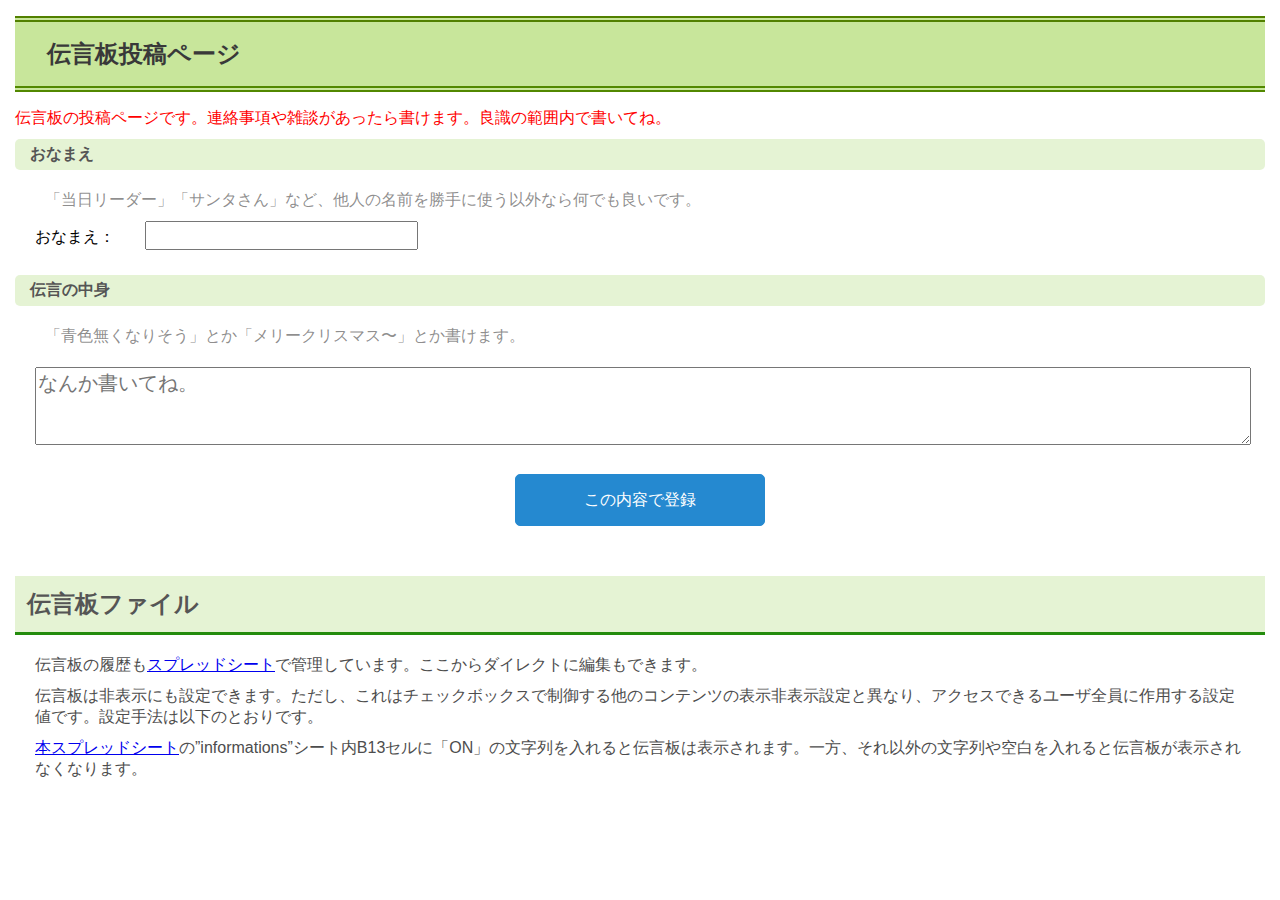
<file: Messeage_Page/messeage.html>
<!DOCTYPE html>
<meta charset="UTF-8" name="viewport" content="width=device-width, initial-scale=1, minimum-scale=1, user-scalable=yes">
<html>
  <head>
    <base target="_top">
    <link rel="stylesheet" href="style.css">
    <script src="javascript.js"></script>
   <?!= HtmlService.createHtmlOutputFromFile("css").getContent(); ?>
  </head>
  <body>
    <!-- Hello, World! -->
    <h1>伝言板投稿ページ</h1>
    <div class="warning">
       伝言板の投稿ページです。連絡事項や雑談があったら書けます。良識の範囲内で書いてね。
    </div>
    <div class="question">
       <div class="question_overall">
          <div class="question_title">おなまえ</div>
          <div class="question_description">
             「当日リーダー」「サンタさん」など、他人の名前を勝手に使う以外なら何でも良いです。
            </div>
            <div class="question_content">
               <label for="input_handler_name">おなまえ：</label><input type="text" id="input_handler_name" placeholder="" class="textbox"><br>
         </div>
      </div>
   </div>
      <div class="question_overall">
         <div class="question_title">伝言の中身</div>
         <div class="question_description">
            「青色無くなりそう」とか「メリークリスマス〜」とか書けます。
         </div>
         <div class="question_content">
            <div class="question_description"></div>
            <textarea name="" id="input_commentary" placeholder="なんか書いてね。" class="textarea" rows="3"></textarea>
         </div>
      </div>
   </div>
   <input type="button" value="この内容で登録" id="submit_button" onclick="submit()"></button>

   <div class="container" id="container">
      <div id="container_1"></div>
      <div id="container_2"></div>
      <div id="container_3"></div>
   </div>

   <h2>伝言板ファイル</h2>
   <div class="content">
      <div class="description_content">
         伝言板の履歴も<a href="https://docs.google.com/spreadsheets/d/1-bV2iRK0RzWQ9yS_cYtSWV9A-bXZpplEqCP6Rub9K0A/edit#gid=1383962749" target="_blank">スプレッドシート</a>で管理しています。ここからダイレクトに編集もできます。
      </div>
      <div class="description_content">
         伝言板は非表示にも設定できます。ただし、これはチェックボックスで制御する他のコンテンツの表示非表示設定と異なり、アクセスできるユーザ全員に作用する設定値です。設定手法は以下のとおりです。
      </div>
      <div class="description_content">
         <a href="https://docs.google.com/spreadsheets/d/1-bV2iRK0RzWQ9yS_cYtSWV9A-bXZpplEqCP6Rub9K0A/edit#gid=885144020" target="_blank">本スプレッドシート</a>の”informations”シート内B13セルに「ON」の文字列を入れると伝言板は表示されます。一方、それ以外の文字列や空白を入れると伝言板が表示されなくなります。
      </div>
   </div>

  </body>
</html>
</file>
<file: style.css>
body {
   margin: 15px;
   font-family: sans-serif;
   font-size: 12pt;
}

h1 {
   padding: 1rem 2rem;
   font-size: 18pt;
   border-top: 6px double #528000;
   border-bottom: 6px double #528800;
   background: #87c82675;
   color: #393939;
 }

.warning {
   color: red;
}

.question_overall {
   margin-bottom: 25px;
}

.question_title {
   margin-top :10px ;
   padding: 5px;
   padding-left: 15px;
   border-radius: 5px;
   background-color: #66ba002b;
   color: #555;
   font-weight: bold;
}

.question_description {
   font-size: 12pt;
   color: #646363b9;
   margin: 20px 30px 0px 30px;
}

.question_content {
   margin: 10px 20px;
}

.textbox {
   font-size: 15pt;
   margin-left: 30px;
}
.textarea {
   font-size: 15pt;
   width: 90%;
   width: 100%;
}

.sample input {
   display: none;
}


/* 当日ボランティア */
.checkbox-001 {
   display: flex;
   flex-wrap: wrap;
   gap: .5em 2em;
   border: none;
}

.checkbox-001 label {
   display: flex;
   align-items: center;
   gap: 0 .5em;
   position: relative;
   cursor: pointer;
}

.checkbox-001 label::before,
.checkbox-001 label:has(:checked)::after {
   content: '';
}

.checkbox-001 label::before {
   width: 17px;
   height: 17px;
   border-radius: 3px;
   background-color: #e6edf3;
}

.checkbox-001 label:has(:checked)::before {
   background-color: #2589d0;
}

.checkbox-001 label:has(:checked)::after {
   position: absolute;
   top: 6px;
   left: 6px;
   transform: rotate(45deg);
   width: 4px;
   height: 8px;
   border: solid #fff;
   border-width: 0 2px 2px 0;
}

.checkbox-001 input {
   display: none;
}

/* 来場者情報 */
.radio-003 {
   border: none;
}

.radio-003 label {
   display: flex;
   align-items: center;
   gap: 0 .5em;
   position: relative;
   max-width: 100%;
   margin-bottom: .4em;
   padding: .2em .7em;
   border: 1px solid #2589d0;
   border-radius: 3px;
   background-color: #2589d020;
   cursor: pointer;
}

.radio-003 label:has(:checked) {
   background-color: #2589d0;
   color: #fff;
}

.radio-003 label::before,
.radio-003 label:has(:checked)::after {
   border-radius: 50%;
   content: '';
}

.radio-003 label::before {
   width: 14px;
   height: 14px;
   background-color: #fff;
}

.radio-003 label:has(:checked)::after {
   position: absolute;
   top: 50%;
   left: calc(7px + .7em);
   transform: translate(-50%, -50%);
   width: 7px;
   height: 7px;
   background-color: #2589d0;
}

.radio-003 input {
   display: none;
}

/* 来場者分類のフレックスボックス */

#target_classification_flexbox {
   display: none;
}
.question_description #target_classification_flexbox {
   color: black;
}

/* お渡しした色 */
.radio-002 {
   border: none;
}

.radio-002 label {
   display: flex;
   align-items: center;
   gap: 0 .5em;
   position: relative;
   max-width: 100%;
   margin-bottom: .4em;
   padding: .2em .7em;
   /* border: 1px solid #2589d0; */
   border-radius: 3px;
   /* background-color: #2589d026; */
   cursor: pointer;
}

.radio-002 #color_P {
   border: 1px solid #ff0000;
   background-color: #ff353540;
}
.radio-002 #color_Y {
   border: 1px solid #e0bd33;
   background-color: #ffd90040;
}
.radio-002 #color_B {
   border: 1px solid #2589d0;
   background-color: #2589d020;
}
.radio-002 #color_G {
   border: 1px solid #09631b;
   background-color: #bae9c4;
}
.radio-002 #color_W {
   border: 1px solid #12121298;
   background-color: #ffffff40;
}
.radio-002 #color_Ra {
   border: 1px solid #0000007e;
   background: linear-gradient(to right,#f59090,#fcd7a1,#fff9b1,#a5d4ad,#a3bce2,#a59aca,#cfa7cd);
}

.radio-002 #color_P:has(:checked) {
   background-color: #ff3535ca;
   color: #fff;
}
.radio-002 #color_Y:has(:checked) {
   background-color: #ffcc00;
   color: #fff;
}
.radio-002 #color_B:has(:checked) {
   background-color: #2589d0;
   color: #fff;
}
.radio-002 #color_G:has(:checked) {
   background-color: #169830;
   color: #fff;
}
.radio-002 #color_W:has(:checked) {
   background-color: #555555;
   color: #fff;
}
.radio-002 #color_Ra:has(:checked) {
   background: linear-gradient(to right,#e60000,#f39800,#fff100,#009944,#0068b7,#1d2088,#920783);
   color: #fff;
}

.radio-002 label::before,
.radio-002 label:has(:checked)::after {
   border-radius: 50%;
   content: '';
}

.radio-002 label::before {
   width: 14px;
   height: 14px;
   background-color: #fff;
}

.radio-002 label:has(:checked)::after {
   position: absolute;
   top: 50%;
   left: calc(7px + .7em);
   transform: translate(-50%, -50%);
   width: 7px;
   height: 7px;
}
.radio-002 #color_P:has(:checked)::after {
   background-color: #ff3535ca;
}
.radio-002 #color_Y:has(:checked)::after {
   background-color: #ffcc00;
}
.radio-002 #color_B:has(:checked)::after {
   background-color: #2589d0;
}
.radio-002 #color_G:has(:checked)::after {
   background-color: #169830;
}
.radio-002 #color_W:has(:checked)::after {
   background-color: #555555;
}
.radio-002 #color_Ra:has(:checked)::after {
   background-color: #e60000;
}

.radio-002 input {
   display: none;
}

#color_amount_reset {
   display: flex;
   justify-content: center;
   align-items: center;
   width: 250px;
   margin:0 auto;
   padding: .9em 2em;
   border: 1px solid #2589d0;
   border-radius: 5px;
   background-color: #2589d010;
   color: #2589d0;
   font-size: 1em;
}

.color_amount_flex_parent {
   display: none;
   justify-content: space-around;
}

.color_amount_flex_child {
   margin: 5px;
   padding: 10px;
   width: 100%;
   text-align: center;
   font-size: 200%;
   color: #fff;
}
#color_amount_flex_child_P {
   border: 1px solid #ff0000;
   background-color: #ff3535ca;
}
#color_amount_flex_child_Y {
   border: 1px solid #e0bd33;
   background-color: #ffcc00;
}
#color_amount_flex_child_B {
   border: 1px solid #2589d0;
   background-color: #2589d0;
}
#color_amount_flex_child_G {
   border: 1px solid #09631b;
   background-color: #169830;
}
#color_amount_flex_child_W {
   border: 1px solid #12121298;
   background-color: #5d5d5d40;
}
#color_amount_flex_child_Ra {
   border: 1px solid #0000007e;
   background: linear-gradient(to right,#f59090,#fcd7a1,#fff9b1,#a5d4ad,#a3bce2,#a59aca,#cfa7cd);
}
.color_amount_flex_child .color_amount_flex_child_span {
   font-size: 50%;
}

/* 登録ボタン  */
#submit_button {
   display: flex;
   justify-content: center;
   align-items: center;
   width: 250px;
   margin:0 auto;
   padding: .9em 2em;
   border: 1px solid #2589d0;
   border-radius: 5px;
   background-color: #2589d0;
   color: #fff;
   font-size: 1em;
}
#submit_button:active {
   background-color: #2589d0;
   color: #fff;
}
#submit_button:hover {
   cursor: pointer;
}

.container {
   display: block;
   text-align: center;
   color:#555;
   border-radius:10px;
   font-family:Tahoma,Geneva,Arial,sans-serif;
   padding:10px 10px 10px 10px;
   margin:10px;
}

.container #container_1 {
   font-weight:bold;
   text-transform:uppercase;
   white-space: nowrap;
   margin: 0 10px;

}

h2 {
   padding: 0.5em;/*文字周りの余白*/
   color: #010101;/*文字色*/
   background-color: #66ba002b;
   border-bottom: solid 3px #248c0d;
   color: #555;
   /* background: #eaf3ff;背景色 */
   /* border-bottom: solid 3px #516ab6;下線 */
 }

.content {
   margin: 10px;
   color: #4d4d4d;
}

.step_num {
   text-transform: uppercase;
}
.step_num::after {
   text-transform: uppercase;
   content: ' ';
}

 .step {
   background: linear-gradient(transparent 70%, #a7d6ff 70%);
   font-size: 110%;
   color: #555;
   font-family: sans-serif;
   font-weight: bold;
 }

 .description_content {
   margin: 10px;
   color: #4d4d4d;
 }

 ul {
   box-shadow :0px 0px 3px silver;
   border: solid 1px whitesmoke;
   padding: 0.5em 1em 0.5em 2.3em;
   position: relative;
   background: #fafafa;
   color: #000;
 }
 
 ul li {
   line-height: 1.5;
   padding: 0.5em 0;
   list-style-type: none!important;
 }
 
 ul li:before {
   font-family: "Font Awesome 5 Free";
   content: "\f0da";
   position: absolute;
   left : 1em; /*左端からのアイコンまで*/
   color: gray; /*アイコン色*/
 }
 
 .design12 {
   margin: 10px 0px;
   width: 100%;
   text-align: center;
   border-collapse: collapse;
   border-spacing: 0;
   background: #b0dbfd48;
   color: #000000;
  }
  .design12 tr:nth-child(2n+1) {
   background: #ffffff;
  }
  .design12 th {
   padding: 10px;
   border: solid 1px #ffffff;
   background: #00aeff7e;
   color: #ffffff;
  }
  .design12 td {
   padding: 10px;
   border: solid 1px #ffffff;
  }


  /* 配布本数表示部分 */
  #earning_display_parent {
   display: block;
   margin: 10px;
}

.earning_display_child {
   margin: 5px;
   padding: 10px;
   border-radius: 10px;
   text-align: center;
   font-size: 200%;
   color: #4a4a4a;
}
#earning_display_child_R {
   border: 1px solid #ff0000;
   background-color: #ff353540;
}
#earning_display_child_Y {
   border: 1px solid #e0bd33;
   background-color: #ffd90040;
}
#earning_display_child_B {
   border: 1px solid #2589d0;
   background-color: #2589d020;
}
#earning_display_child_G {
   border: 1px solid #09631b;
   background-color: #bae9c4;
}
#earning_display_child_W {
   border: 1px solid #12121298;
   background-color: #ffffff40;
}
#earning_display_child_Ra {
   border: 1px solid #0000007e;
   background: linear-gradient(to right,#f59090,#fcd7a1,#fff9b1,#a5d4ad,#a3bce2,#a59aca,#cfa7cd);
}
.earning_display_child .earning_display_child_span {
   font-size: 50%;
}

#updated_time {
   padding-left: 5%;
   margin: 10px;
}

/*囲み枠*/

.Messeage_display {
   display: block;
   position: relative;
   border: 3px solid rgba(14, 136, 0, 0.866);
   border-radius: 5px;
   margin: 10px 0 20px;
   padding: 20px 20px 5px 20px;
}
.Messeage_display::before {
   content: "伝言板";
   position: absolute;
   background-color: #fff;
   color: rgb(8, 82, 0);
   font-weight: bold;
   left: 20px;
   top: -23px;
   padding: 10px;
}

.Messeage_display #messeage_content {
   font-size: 110%;
   font-family: "ヒラギノ丸ゴ Pro W4","ヒラギノ丸ゴ Pro","Hiragino Maru Gothic Pro","ヒラギノ角ゴ Pro W3","Hiragino Kaku Gothic Pro","HG丸ｺﾞｼｯｸM-PRO","HGMaruGothicMPRO";
}

.Messeage_display #messeage_meta_data_speaker { 
   font-size: 107%;
   color: #4d4d4d;
   margin-bottom: 4px;
}

.Messeage_display #messeage_meta_data_data { 
   font-size: 95%;
   color: #4d4d4d;
}

#author {
   text-align: right;
   margin-top: 30px;
   margin-right: 8%;
}

#version_information { 
   font-size: 93%;
   text-align: right;
   color: #4d4d4d;
   padding: 5px;
}
</file>
<file: Messeage_Page/style.css>
body {
   margin: 15px;
   font-family: sans-serif;
   font-size: 12pt;
}

h1 {
   padding: 1rem 2rem;
   font-size: 18pt;
   border-top: 6px double #528000;
   border-bottom: 6px double #528800;
   background: #87c82675;
   color: #393939;
 }

.warning {
   color: red;
}

.question_overall {
   margin-bottom: 25px;
}

.question_title {
   margin-top :10px ;
   padding: 5px;
   padding-left: 15px;
   border-radius: 5px;
   background-color: #66ba002b;
   color: #555;
   font-weight: bold;
}

.question_description {
   font-size: 12pt;
   color: #646363b9;
   margin: 20px 30px 0px 30px;
}

.question_content {
   margin: 10px 20px;
}

.textbox {
   font-size: 15pt;
   margin-left: 30px;
}
.textarea {
   font-size: 15pt;
   width: 90%;
   width: 100%;
}

/* 登録ボタン  */
#submit_button {
   display: flex;
   justify-content: center;
   align-items: center;
   width: 250px;
   margin:0 auto;
   padding: .9em 2em;
   border: 1px solid #2589d0;
   border-radius: 5px;
   background-color: #2589d0;
   color: #fff;
   font-size: 1em;
}
#submit_button:active {
   background-color: #2589d0;
   color: #fff;
}
#submit_button:hover {
   cursor: pointer;
}

.container {
   display: block;
   text-align: center;
   color:#555;
   border-radius:10px;
   font-family:Tahoma,Geneva,Arial,sans-serif;
   padding:10px 10px 10px 10px;
   margin:10px;
}

.container #container_1 {
   font-weight:bold;
   text-transform:uppercase;
   white-space: nowrap;
   margin: 0 10px;

}

h2 {
   padding: 0.5em;/*文字周りの余白*/
   color: #010101;/*文字色*/
   background-color: #66ba002b;
   border-bottom: solid 3px #248c0d;
   color: #555;
   /* background: #eaf3ff;背景色 */
   /* border-bottom: solid 3px #516ab6;下線 */
 }

.content {
   margin: 10px;
   color: #4d4d4d;
}

.step_num {
   text-transform: uppercase;
}
.step_num::after {
   text-transform: uppercase;
   content: ' ';
}

 .step {
   background: linear-gradient(transparent 70%, #a7d6ff 70%);
   font-size: 110%;
   color: #555;
   font-family: sans-serif;
   font-weight: bold;
 }

 .description_content {
   margin: 10px;
   color: #4d4d4d;
 }
</file>
